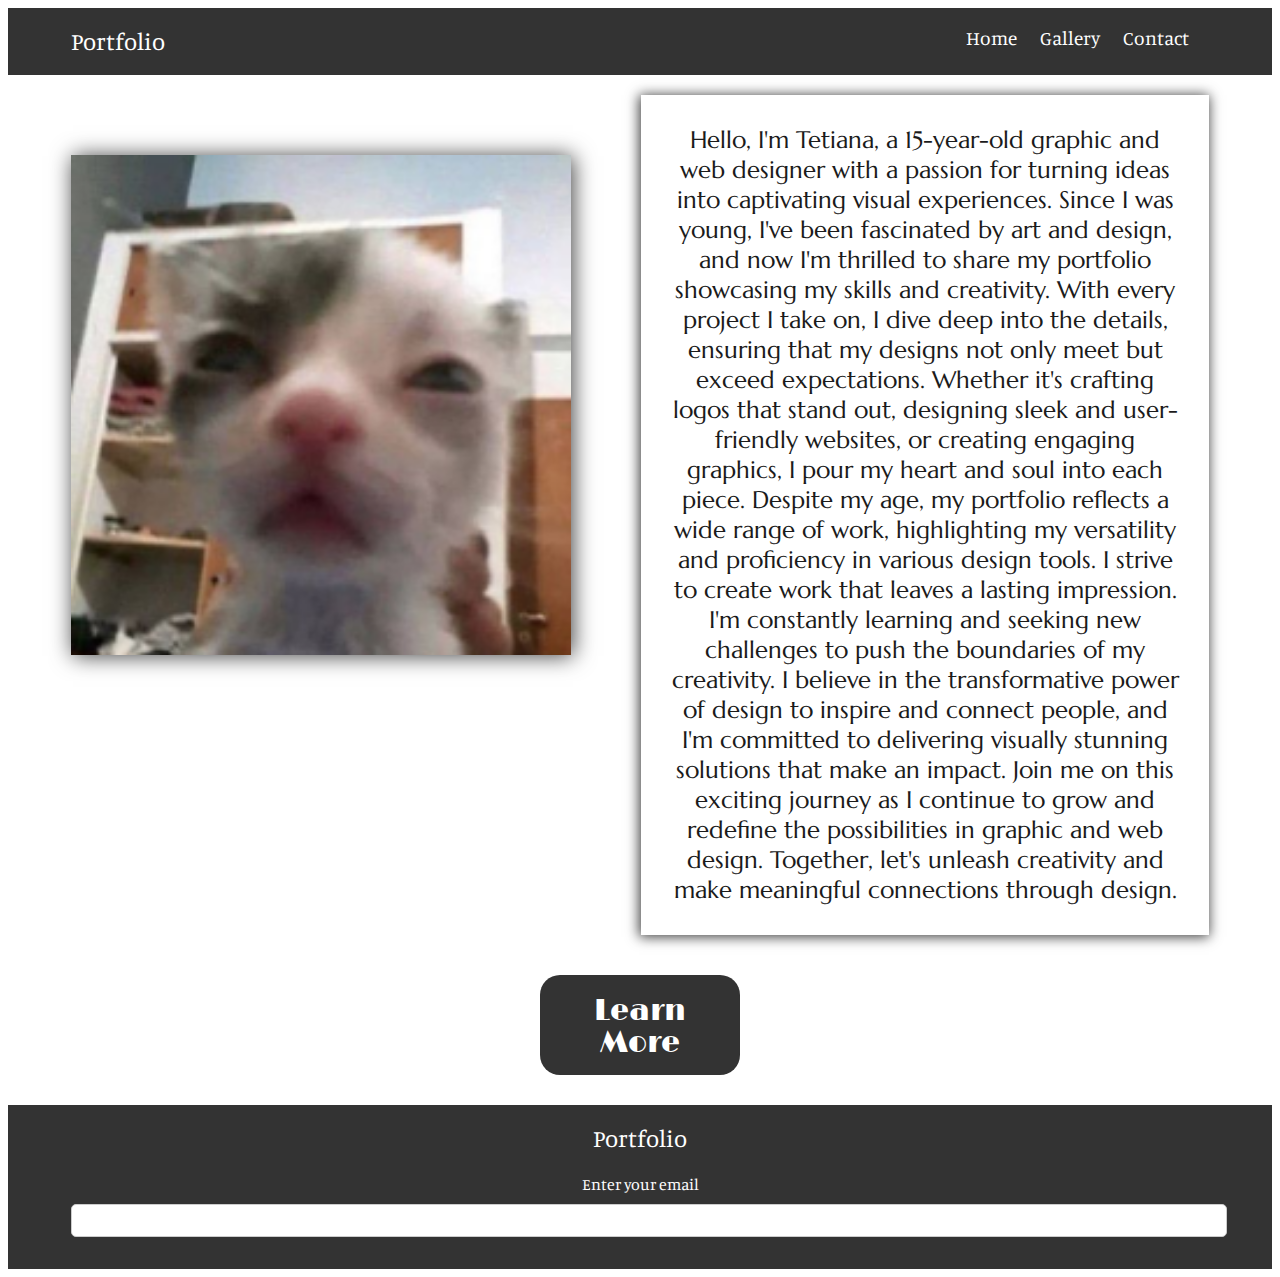
<file: index.html>
<!DOCTYPE html>
<html lang="en">
    <head>
        <title>Portfolio</title>
        <link rel="stylesheet" href="./styles.css">
        <link rel="stylesheet" href="./reset.css">
        <link rel="preconnect" href="https://fonts.googleapis.com">
        <link rel="preconnect" href="https://fonts.gstatic.com" crossorigin>
        <link href="https://fonts.googleapis.com/css2?family=Limelight&family=Manuale:ital,wght@0,300..800;1,300..800&family=Marcellus&display=swap" rel="stylesheet">
    </head>
    <body>
        <header class="header">
            <div class="container">
            <a href="./index.html" class="header-link">Portfolio</a>
            <nav class="header-nav">
            <ul class="nav-list">
                <li class="nav-item">
                    <a href="./index.html" class="nav-link">Home</a>
                </li>
                <li class="nav-item">
                    <a href="./portfolio.html" class="nav-link">Gallery</a>
                </li>
                <li class="nav-item">
                    <a href="#" class="nav-link">Contact</a>
                </li>
            </ul>
        </nav>
    </div>
        </header>
        <main class="home">
            <div class="container">
            <div class="all">
            <img src="./images/image-2.png" alt="silly cat" class="main-image">
            <div class="description">
            <p class="info-paragraph"> Hello, I'm Tetiana, a 15-year-old graphic and web designer with a passion for turning ideas into captivating visual experiences. Since I was young, I've been fascinated by art and design, and now I'm thrilled to share my portfolio showcasing my skills and creativity. With every project I take on, I dive deep into the details, ensuring that my designs not only meet but exceed expectations. Whether it's crafting logos that stand out, designing sleek and user-friendly websites, or creating engaging graphics, I pour my heart and soul into each piece. Despite my age, my portfolio reflects a wide range of work, highlighting my versatility and proficiency in various design tools. I strive to create work that leaves a lasting impression. I'm constantly learning and seeking new challenges to push the boundaries of my creativity. I believe in the transformative power of design to inspire and connect people, and I'm committed to delivering visually stunning solutions that make an impact. Join me on this exciting journey as I continue to grow and redefine the possibilities in graphic and web design. Together, let's unleash creativity and make meaningful connections through design.</p>
        </div>
        </div>
        <div class="button">
        <button class="button-learn-more"><a href="./portfolio.html">Learn More</a></button>
    </div>
    </div>
        </main>
        <footer class="footer">
            <div class="container">
            <a href="./index.html" class="footer-link">Portfolio</a>
            <form class="form">
            <label for="email" class="email">Enter your email</label>
            <input type="email" id="email" required>
        </form>
        </div>
        </footer>
    </body>
</html>
</file>
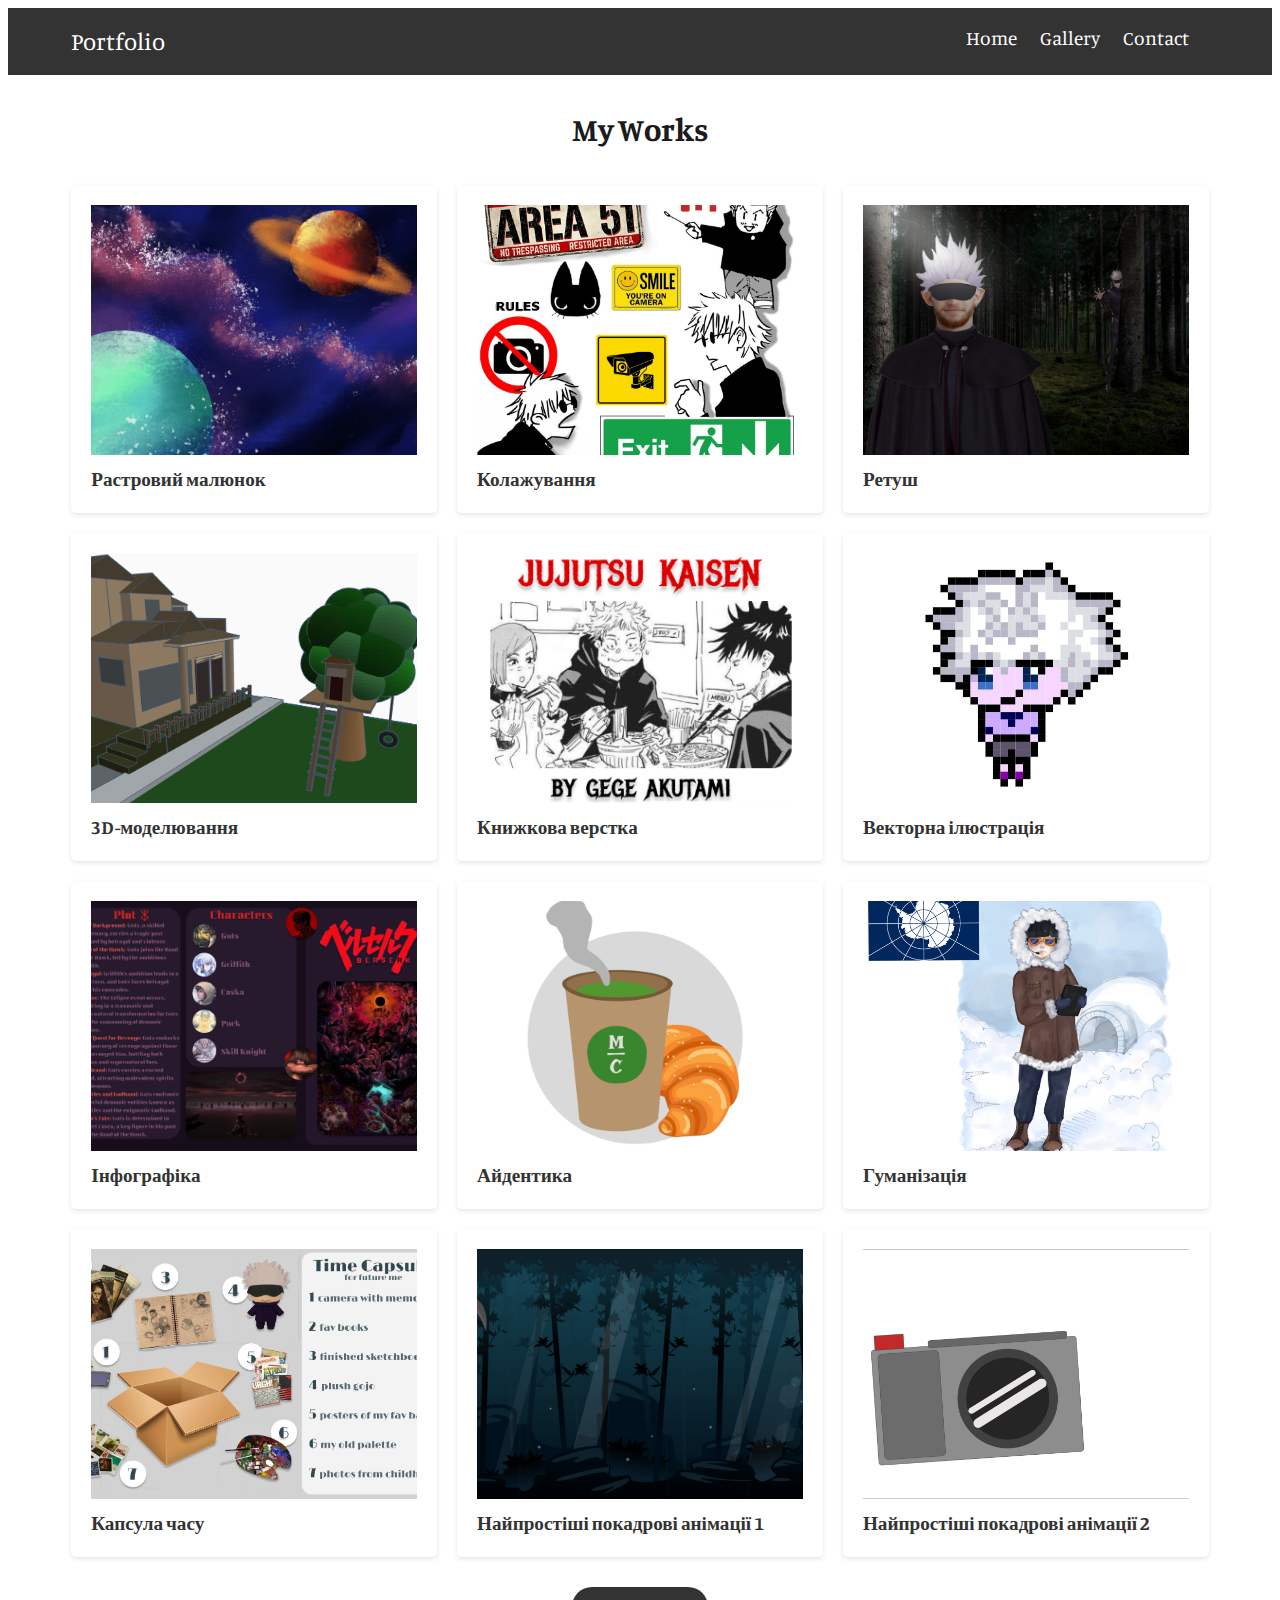
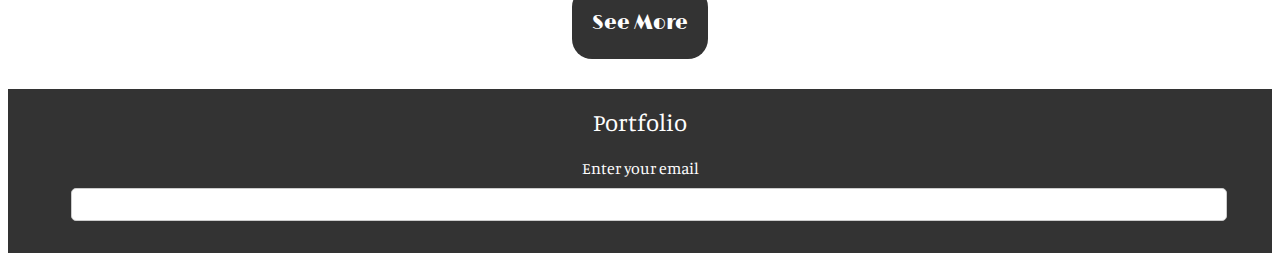
<file: portfolio.html>
<!DOCTYPE html>
<html lang="uk">
    <head>
        <title>Portfolio</title>
        <link rel="stylesheet" href="./styles.css">
        <link rel="stylesheet" href="./reset.css">
        <link rel="preconnect" href="https://fonts.googleapis.com">
        <link rel="preconnect" href="https://fonts.gstatic.com" crossorigin>
        <link href="https://fonts.googleapis.com/css2?family=Limelight&family=Manuale:ital,wght@0,300..800;1,300..800&family=Marcellus&display=swap" rel="stylesheet">
    </head>
    <body>
        <header class="header">
            <div class="container">
            <a href="./index.html" class="header-link">Portfolio</a>
            <nav class="header-nav">
            <ul class="nav-list">
                <li class="nav-item">
                    <a href="./index.html" class="nav-link">Home</a>
                </li>
                <li class="nav-item">
                    <a href="./portfolio.html" class="nav-link">Gallery</a>
                </li>
                <li class="nav-item">
                    <a href="#" class="nav-link">Contact</a>
                </li>
            </ul>
        </nav>
    </div>
        </header>
        <main class="gallery">
            <div class="container">
            <h1 class="gallery-title">My Works</h1>
            <ul class="gallery-list">
                <li class="gallery-item">
                    <img src="./images/космос.png" alt="art" class="gallery-img">
                    <h2 class="sub-title">Растровий малюнок</h2>
                </li>
                <li class="gallery-item">
                    <img src="./images/постер.png" alt="art" class="gallery-img">
                    <h2 class="sub-title">Колажування</h2>
                </li>
                <li class="gallery-item">
                    <img src="./images/фентезі(1).jpeg" alt="art" class="gallery-img">
                    <h2 class="sub-title">Ретуш</h2>
                </li>
                <li class="gallery-item">
                    <img src="./images/clementine's-house.png" alt="art" class="gallery-img">
                    <h2 class="sub-title">3D-моделювання</h2>
                </li>
                <li class="gallery-item"> 
                    <img src="./images/Untitled(7).png" alt="art" class="gallery-img">
                    <h2 class="sub-title">Книжкова верстка</h2>
                </li>
                <li class="gallery-item">
                    <img src="./images/Screenshot(518).png" alt="art" class="gallery-img">
                    <h2 class="sub-title">Векторна ілюстрація</h2>
                </li>
                <li class="gallery-item"> 
                    <img src="./images/інфографіка.png" alt="art" class="gallery-img">
                    <h2 class="sub-title">Інфографіка</h2>
                </li>
                <li class="gallery-item">
                    <img src="./images/айдентика(1).png" alt="art" class="gallery-img">
                    <h2 class="sub-title">Айдентика</h2>
                </li>
                <li class="gallery-item">
                    <img src="./images/Untitled12_20240304115319.png" alt="art" class="gallery-img">
                    <h2 class="sub-title">Гуманізація</h2>
                </li>
                <li class="gallery-item"> 
                    <img src="./images/time capsule.png" alt="art" class="gallery-img">
                    <h2 class="sub-title">Капсула часу</h2>
                </li>
                <li class="gallery-item">
                    <img src="./images/MProject3-18-2024_17-31-18.gif" alt="art" class="gallery-img">
                    <h2 class="sub-title">Найпростіші покадрові анімації 1</h2>
                </li>
                <li class="gallery-item">
                    <img src="./images/My-Project4-6-2024_12-08-04.gif" alt="art" class="gallery-img">
                    <h2 class="sub-title">Найпростіші покадрові анімації 2</h2>
                </li>
                
            </ul>
            <button type="button" class="main-button">See More</button>
        </div>
        </main>
        <footer class="footer">
            <div class="container">
            <a href="./index.html" class="footer-link">Portfolio</a>
            <form class="form">
            <label for="email" class="email">Enter your email</label>
            <input type="email" id="email" required>
        </form>
        </div>
        </footer>
    </body>
</html>
</file>
<file: styles.css>
:root{
    --accent-color: #8AA7B7;
    --main-color: #1b1b1b;
    --sub-color: #3A3A3A;
    --white-color: #FFFFFF;
}


.header-link:hover{
    color: var(--accent-color);
}
a{
    color: var(--white-color);
}
.nav-link:hover{
    color: var(--accent-color);
}
 body{
    font-family: 'Manuale' ;
 }

.main-image{
    margin-top: 80px;
    width: 500px;
    height: 500px;
    box-shadow: 2px 1px 21px 0px rgba(0,0,0,0.75);
}
.info-paragraph{
    font-family: 'Marcellus';
    font-weight: 500;
    font-size: 24px;
    color: var(--main-color);
    text-align: center;
    margin-top: 20px;
    margin-bottom: 20px;
    padding: 30px;
    background-color: #fff;
   box-shadow: -1px 1px 12px 1px rgba(0,0,0,0.75);
    
}
.all{
    display: flex;
    justify-content: space-between;
    gap: 60px;
}
.description{
    width: 600px;
    margin-left: 10px;
    margin-bottom: 20px;
}
.button-learn-more{
    width: 200px;
    height: 100px;
    font-family: 'Limelight';
    font-size: 30px;
    border-radius: 20px;
    padding: 20px;
    text-align: center;
    line-height: 32px;
    display: block;
    margin: 0 auto;
}
.gallery-list{
    display: flex;
    flex-wrap: wrap;
    gap: 20px;
}

.gallery-title {
    color: var(--main-color);
    text-align: center;
    margin: 2rem 0;
}

.gallery-list {
    display: grid;
    grid-template-columns: repeat(auto-fit, minmax(300px, 1fr));
    gap: 20px;
    margin-bottom: 30px;
}

.gallery-item {
    background-color: #fff;
    padding: 20px;
    border-radius: 5px;
    box-shadow: 0 2px 5px rgba(0, 0, 0, 0.1);
}
.gallery-item:hover{
    box-shadow: -5px -1px 16px 0px rgba(0,0,0,0.75);
}

.gallery-img {
    max-width: 100%;
    object-fit: cover;
    object-position: center;
    width: 380px;
    height: 250px;
    display: block;
    margin-bottom: 10px;
}

.sub-title {
    font-size: 1.2rem;
    color: #333;
}

.main-button{
    font-family: 'Limelight';
    font-size: 20px;
    border-radius: 20px;
    padding: 20px;
    text-align: center;
    line-height: 32px;
    margin-top: 30px;
    margin-bottom: 30px;
    display: block;
    margin: 0 auto;
}
.footer {
    background-color: #333;
    color: #fff;
    padding: 1rem 0;
    text-align: center;
    margin-top: 30px;
}

.footer-link {
    color: #fff;
    text-decoration: none;
    font-size: 1.5rem;
    display: block;
    margin-bottom: 1rem;
}

.form {
    margin-top: 1rem;
}

.email {
    display: block;
    margin-bottom: 0.5rem;
    color: #fff;
}

input[type="email"] {
    width: 100%;
    padding: 0.5rem;
    border-radius: 5px;
    border: 1px solid #ccc;
    margin-bottom: 1rem;
}

button {
    padding: 0.5rem 1rem;
    border: none;
    border-radius: 5px;
    background-color: #333;
    color: #fff;
    cursor: pointer;
    transition: background-color 0.3s ease;
}

button:hover {
    background-color: #555;
}
.container {
    width: 90%;
    max-width: 1200px;
    margin: 0 auto;
}

/* Header */
.header {
    background-color: #333;
    color: #fff;
    padding: 1rem 0;

}

.header-link {
    color: #fff;
    text-decoration: none;
    font-size: 1.5rem;
}

.header-nav {
    float: right;
}

.nav-list {
    list-style-type: none;
}

.nav-item {
    display: inline-block;
    margin-right: 20px;
}

.nav-link {
    color: #fff;
    text-decoration: none;
    font-size: 1.2rem;
}
</file>
